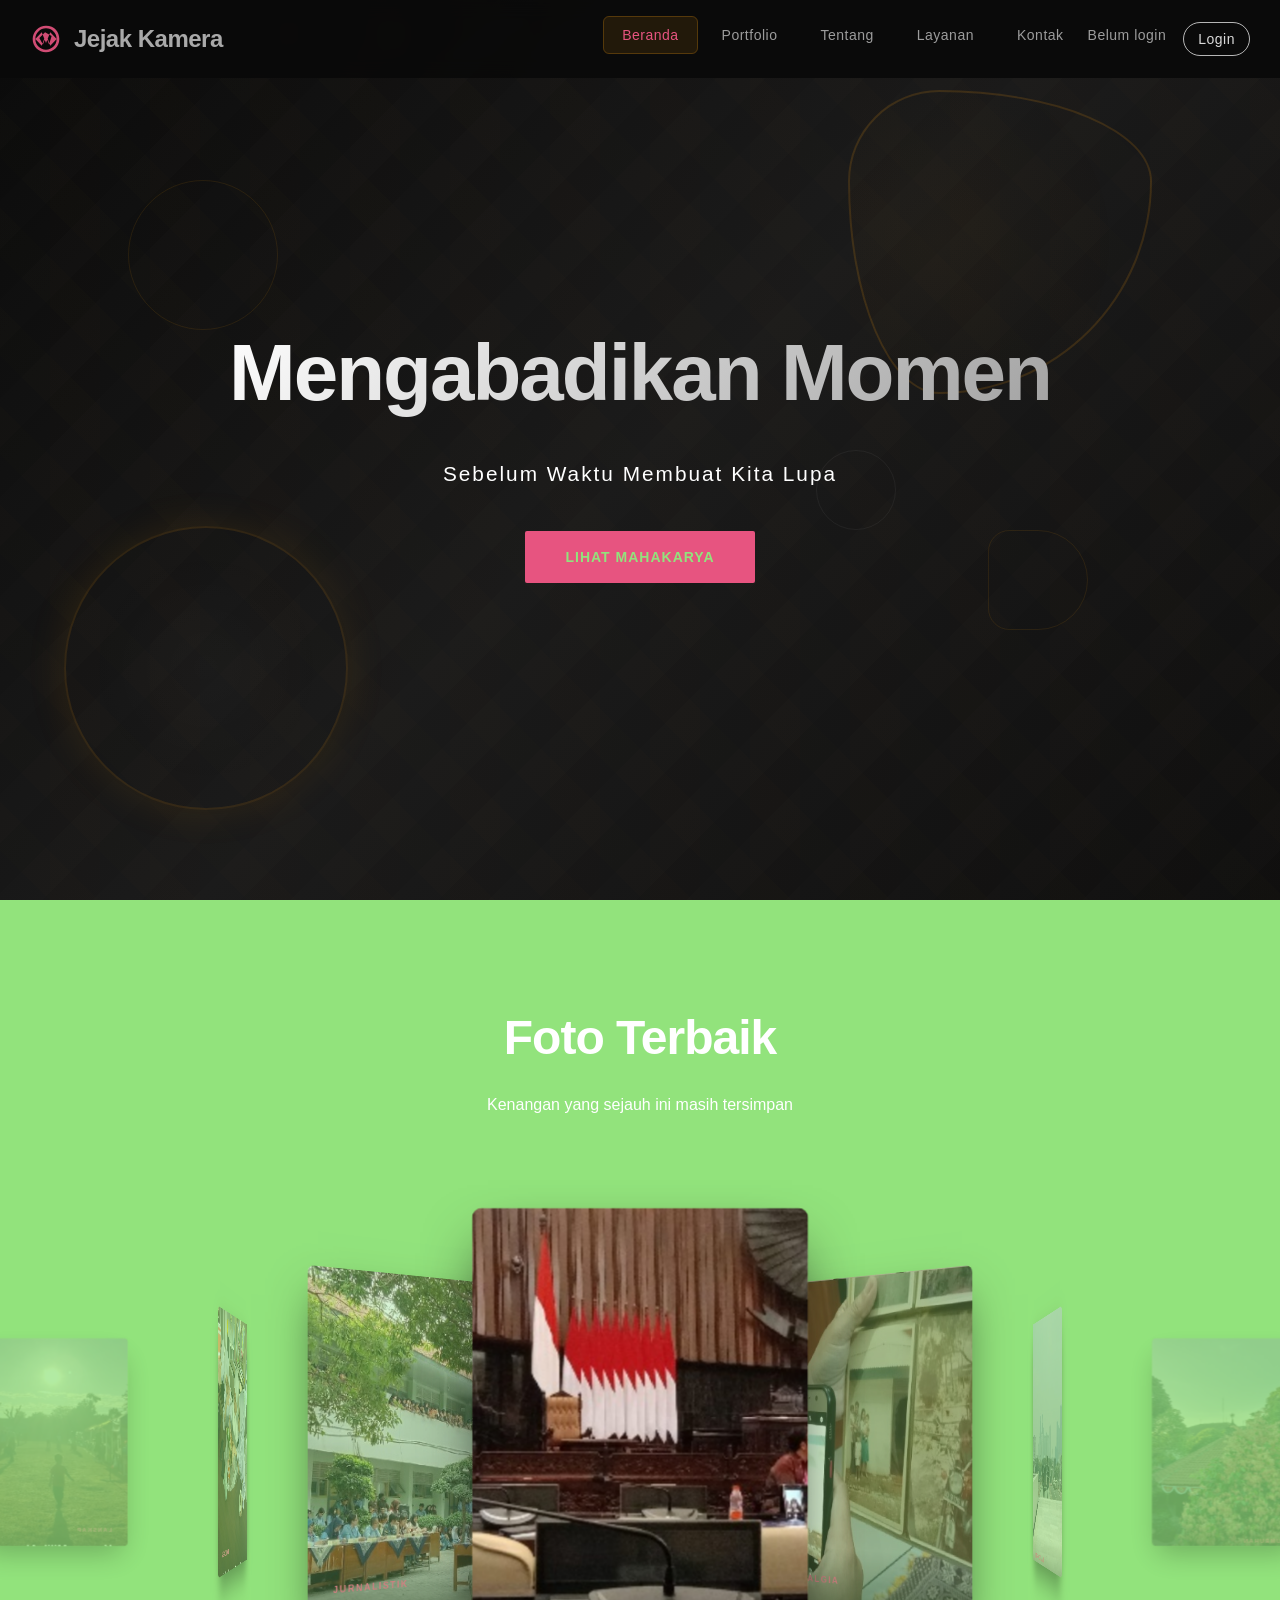
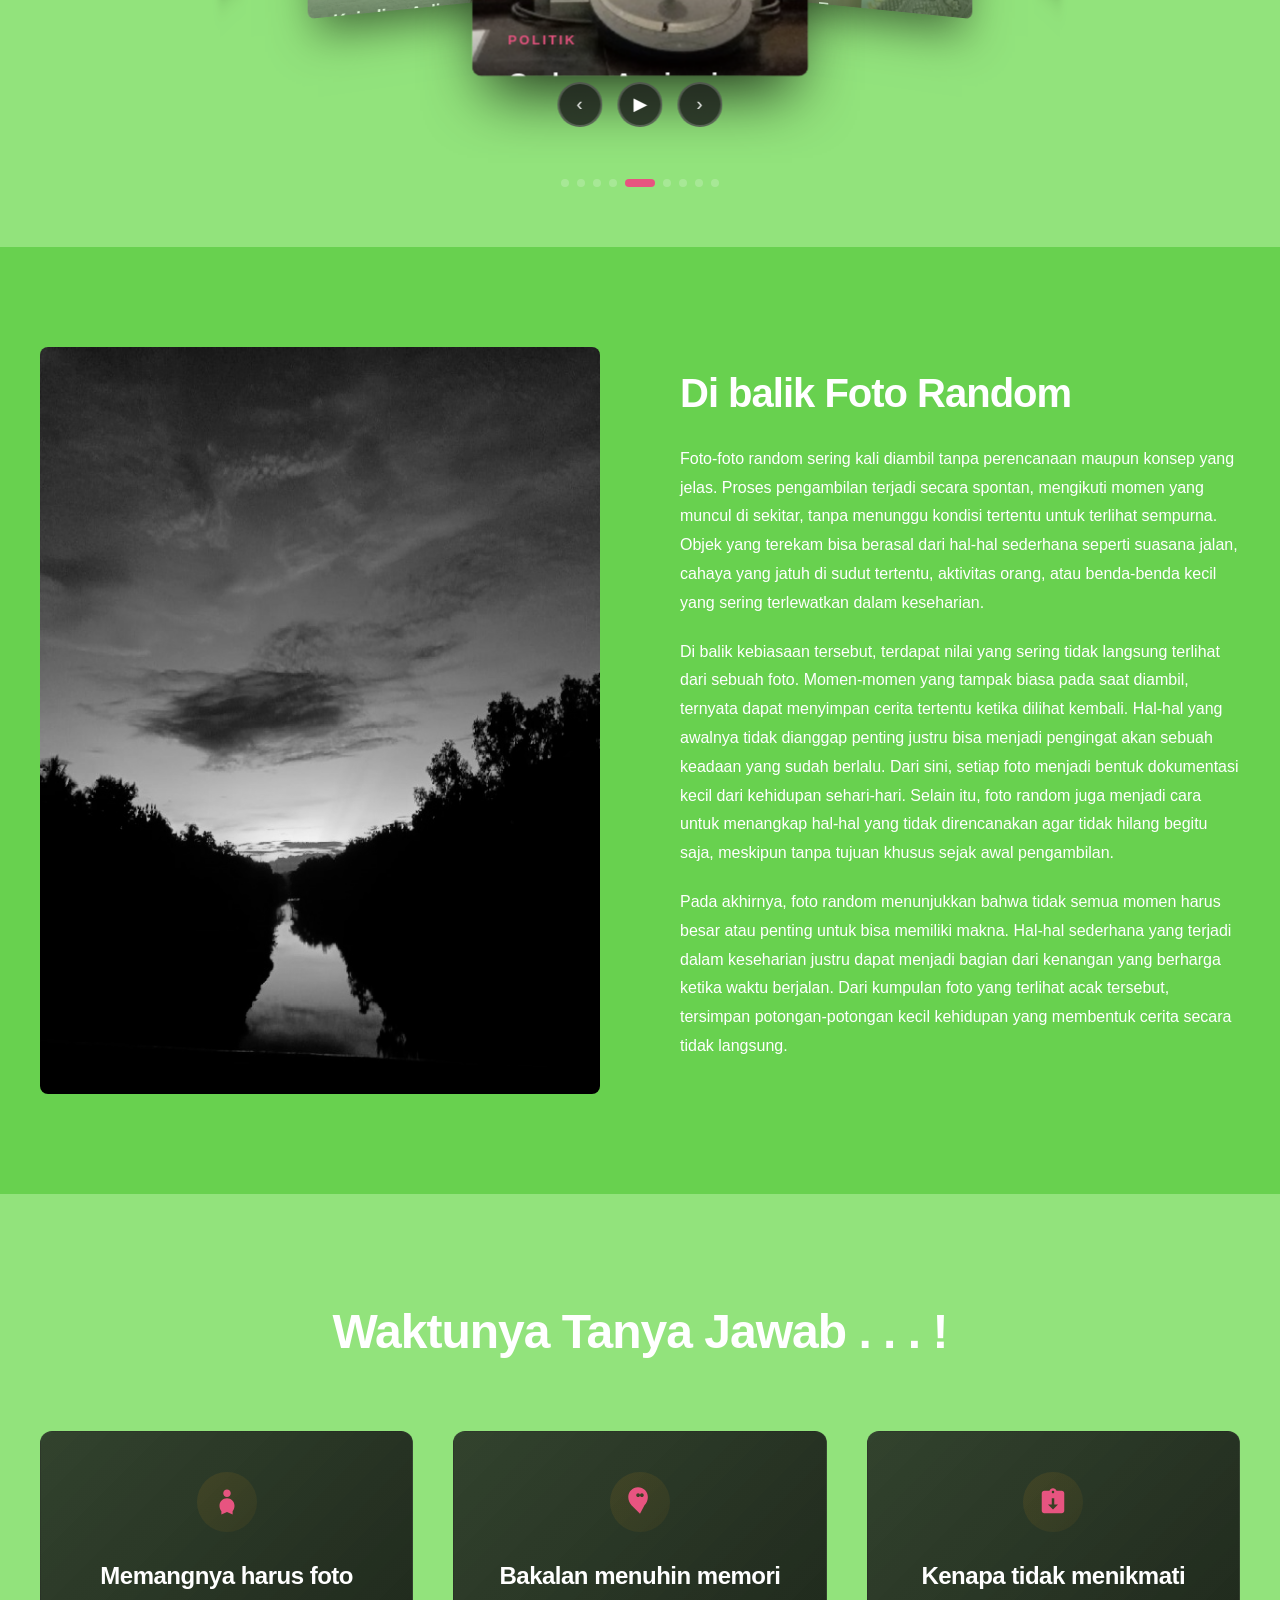
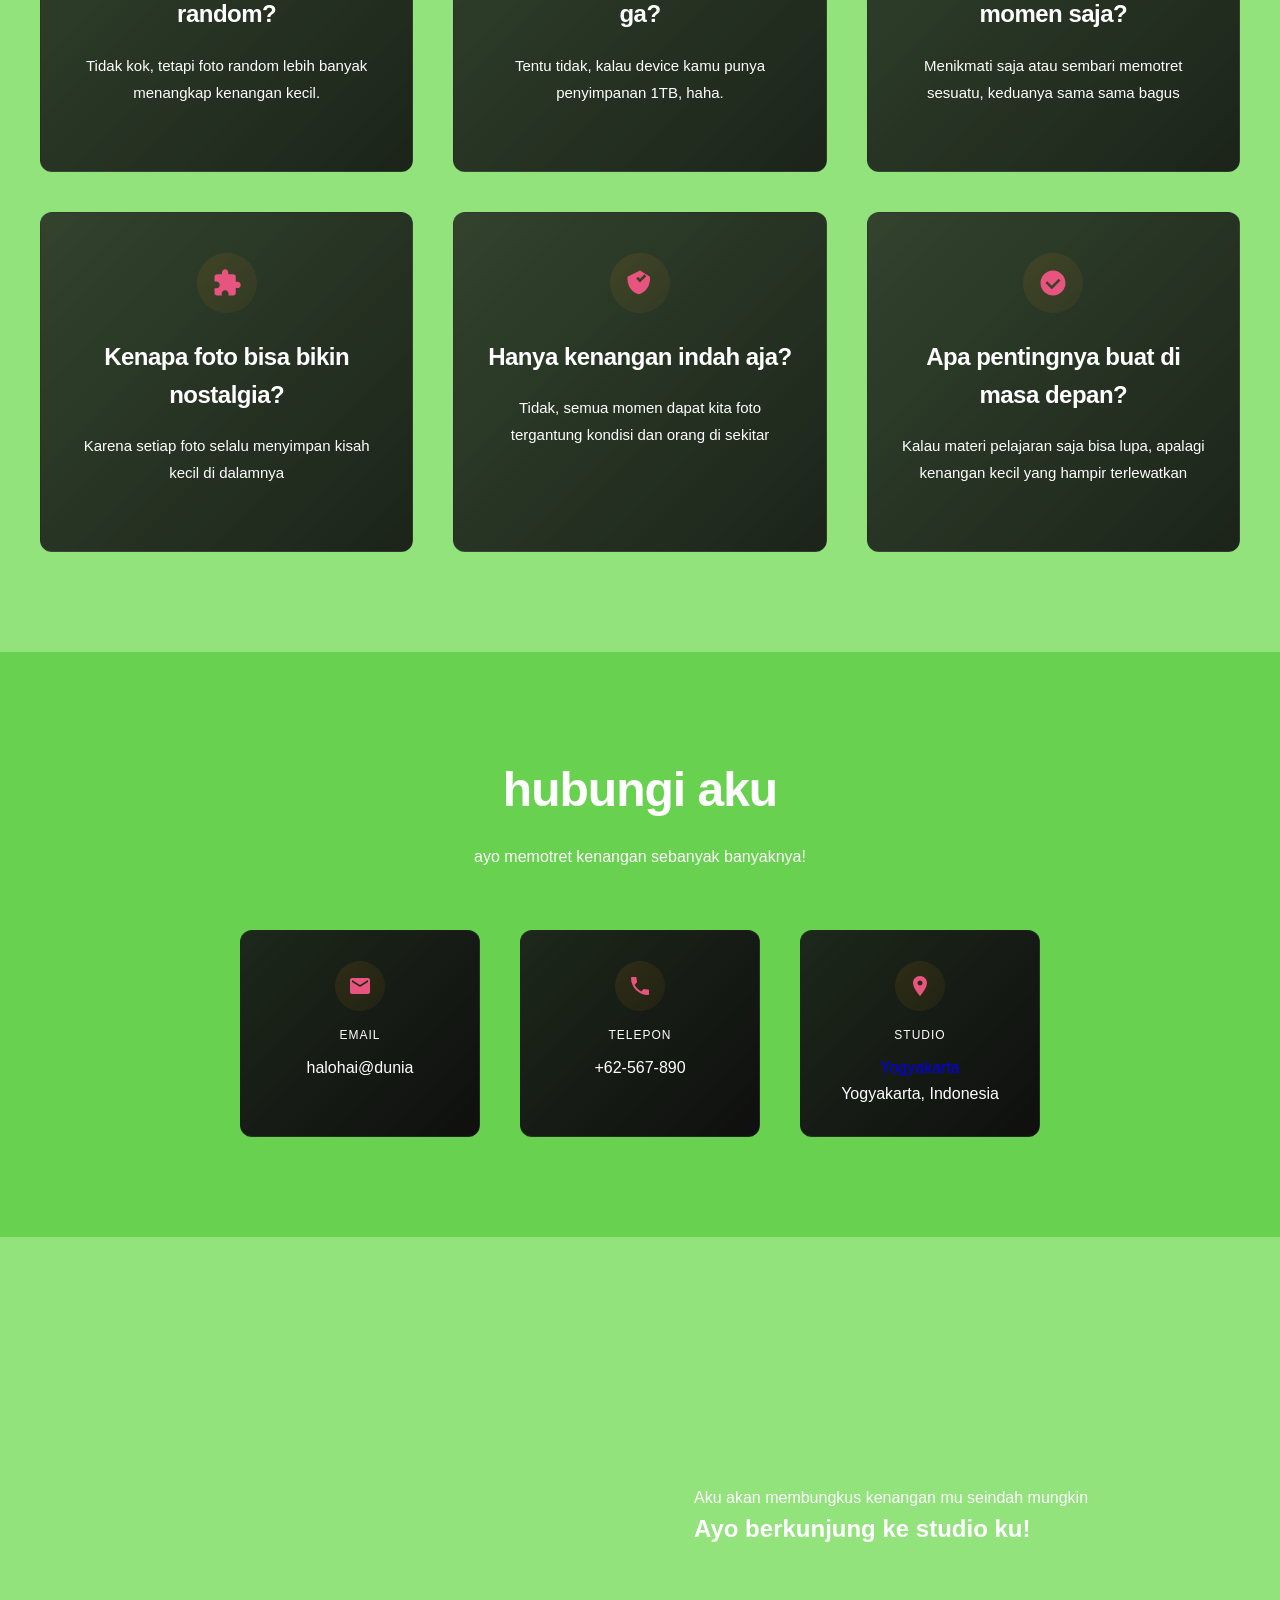
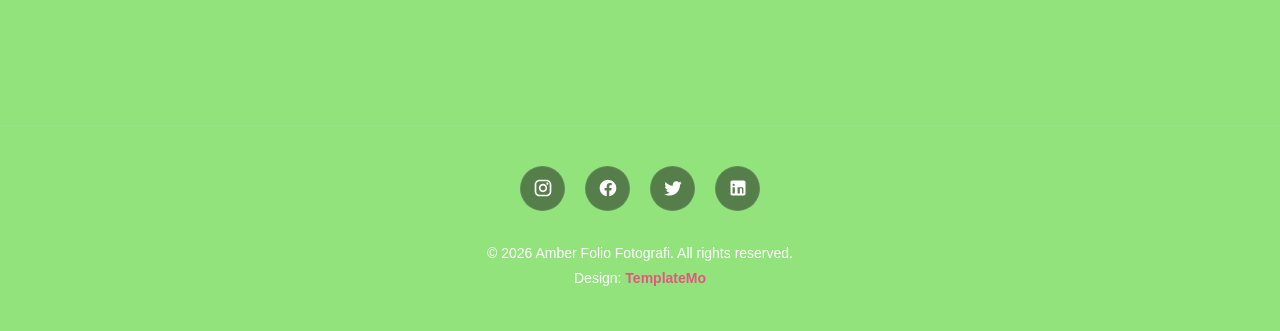
<file: index.html>
<!DOCTYPE html>
<html lang="en">
<head>
    <meta charset="UTF-8">
    <meta name="viewport" content="width=device-width, initial-scale=1.0">
    <title>Cerita di Balik Lensa</title>
    <link rel="stylesheet" href="templatemo-amber-folio.css">
<!--

TemplateMo 615 Amber Folio

https://templatemo.com/tm-615-amber-folio

-->
</head>
<body>
    <!-- Loading Screen -->
    <div class="loading-screen" id="loadingScreen">
        <div class="loader"></div>
    </div>

    <!-- Header Navigation -->
    <header id="header">
        <nav>
            <a href="#home" class="logo">
                <svg viewBox="0 0 24 24" xmlns="http://www.w3.org/2000/svg">
                    <path d="M12 20C16.4 20 20 16.4 20 12C20 7.6 16.4 4 12 4C7.6 4 4 7.6 4 12C4 16.4 7.6 20 12 20M12 2C18.5 2 22 6.5 22 12C22 17.5 17.5 22 12 22C6.5 22 2 17.5 2 12C2 6.5 6.5 2 12 2M14.3 16.2L12 10L9.7 16.2L7 11.3L11.3 7L16.2 9.7L14.3 16.2M8.8 17L12 8L15.2 17L20 12L15.2 7L12 15L8.8 7L4 12L8.8 17Z"/>
                </svg>
                Jejak Kamera
            </a>
            <ul class="nav-menu" id="navMenu">
                <li><a href="#home">Beranda</a></li>
                <li><a href="#portfolio">Portfolio</a></li>
                <li><a href="#about">Tentang</a></li>
                <li><a href="#services">Layanan</a></li>
                <li><a href="#contact">Kontak</a></li>

                <li>
                    <span id="userInfo">Belum login</span>
                </li>
                
<li id="authArea">
    <button onclick="goLogin()" class="nav-cta">Login</button>
</li>
            </ul>
            <div class="menu-toggle" id="menuToggle">
                <span></span>
                <span></span>
                <span></span>
            </div>
        </nav>
    </header>

    <!-- Hero Section -->
    <section class="hero-section" id="home">
        <div class="hero-bg"></div>
        <div class="hero-shapes">
            <div class="floating-accent accent-1"></div>
            <div class="floating-accent accent-2"></div>
            <div class="floating-accent accent-3"></div>
        </div>
        <div class="hero-content reveal">
            <h1 class="hero-title">Mengabadikan Momen</h1>
            <p class="hero-subtitle">Sebelum Waktu Membuat Kita Lupa</p>
            <a href="#portfolio" class="cta-button">Lihat Mahakarya</a>
        </div>
    </section>

    <!-- Portfolio Section with Coverflow -->
    <section class="portfolio-section" id="portfolio">
        <div class="section-header reveal">
            <h2 class="section-title">Foto Terbaik</h2>
            <p class="section-subtitle">Kenangan yang sejauh ini masih tersimpan</p>
        </div>

        <div class="coverflow-wrapper">
            <div class="coverflow-container" id="coverflowContainer">
                <!-- Portrait Photography -->
                <div class="coverflow-item" data-index="0">
                    <img src="images/templatemo-amber-folio-01.jpg" alt="Portrait Photography" class="portfolio-image">
                    <div class="portfolio-overlay">
                        <div class="portfolio-category">Potret</div>
                        <h3 class="portfolio-title">Cerita Manusia</h3>
                        <p class="portfolio-description">Mengabadikan emosi yang autentik.</p>
                    </div>
                </div>

                <!-- Landscape Photography -->
                <div class="coverflow-item" data-index="1">
                    <img src="images/templatemo-amber-folio-02.jpg" alt="Landscape Photography" class="portfolio-image">
                    <div class="portfolio-overlay">
                        <div class="portfolio-category">Lanskap</div>
                        <h3 class="portfolio-title">Kanvas Milik Alam</h3>
                        <p class="portfolio-description">Pemandangan menakjubkan dan keajaiban alam</p>
                    </div>
                </div>

                <!-- Street Photography -->
                <div class="coverflow-item" data-index="2">
                    <img src="images/templatemo-amber-folio-03.jpg" alt="Street Photography" class="portfolio-image">
                    <div class="portfolio-overlay">
                        <div class="portfolio-category">Sekolah</div>
                        <h3 class="portfolio-title">Kehidupan Sekolah</h3>
                        <p class="portfolio-description">Momen Spontan di Lingkungan Sekolah</p>
                    </div>
                </div>

                <!-- Architecture Photography -->
                <div class="coverflow-item" data-index="3">
                    <img src="images/templatemo-amber-folio-04.jpg" alt="Architecture Photography" class="portfolio-image">
                    <div class="portfolio-overlay">
                        <div class="portfolio-category">Jurnalistik</div>
                        <h3 class="portfolio-title">Kejadian Asli</h3>
                        <p class="portfolio-description">Suasana Yang Menegangkan dan Menyenangkan</p>
                    </div>
                </div>

                <!-- Fashion Photography -->
                <div class="coverflow-item" data-index="4">
                    <img src="images/templatemo-amber-folio-05.jpg" alt="Fashion Photography" class="portfolio-image">
                    <div class="portfolio-overlay">
                        <div class="portfolio-category">Politik</div>
                        <h3 class="portfolio-title">Gedung Aspirasi</h3>
                        <p class="portfolio-description">Mengadakan Rapat Demi Kepentingan</p>
                    </div>
                </div>

                <!-- Wildlife Photography -->
                <div class="coverflow-item" data-index="5">
                    <img src="images/templatemo-amber-folio-06.jpg" alt="Wildlife Photography" class="portfolio-image">
                    <div class="portfolio-overlay">
                        <div class="portfolio-category">Nostalgia</div>
                        <h3 class="portfolio-title">Foto Tua</h3>
                        <p class="portfolio-description">Kenangan Yang Dibungkus Dengan Indah</p>
                    </div>
                </div>

                <!-- Black & White Photography -->
                <div class="coverflow-item" data-index="6">
                    <img src="images/templatemo-amber-folio-07.jpg" alt="Black and White Photography" class="portfolio-image">
                    <div class="portfolio-overlay">
                        <div class="portfolio-category">Perkotaan</div>
                        <h3 class="portfolio-title">Gedung Tinggi</h3>
                        <p class="portfolio-description">Tempat Tinggal, Bekerja, dan Hidup</p>
                    </div>
                </div>

                <!-- Event Photography -->
                <div class="coverflow-item" data-index="7">
                    <img src="images/templatemo-amber-folio-08.jpg" alt="Event Photography" class="portfolio-image">
                    <div class="portfolio-overlay">
                        <div class="portfolio-category">Tumbuhan</div>
                        <h3 class="portfolio-title">Momen Spesial</h3>
                        <p class="portfolio-description">Fenomena Yang Jarang Terjadi</p>
                    </div>
                </div>

                <!-- Abstract Photography -->
                <div class="coverflow-item" data-index="8">
                    <img src="images/templatemo-amber-folio-09.jpg" alt="Abstract Photography" class="portfolio-image">
                    <div class="portfolio-overlay">
                        <div class="portfolio-category">Abstrak</div>
                        <h3 class="portfolio-title">Sudut Kreatif</h3>
                        <p class="portfolio-description">Karya Seni Dari "Foto Random"</p>
                    </div>
                </div>
            </div>

            <!-- Navigation Controls -->
            <div class="coverflow-controls">
                <button class="control-btn" id="prevBtn">‹</button>
                <button class="control-btn" id="playPauseBtn">▶</button>
                <button class="control-btn" id="nextBtn">›</button>
            </div>

            <!-- Indicators -->
            <div class="indicators" id="indicators">
                <div class="indicator active" data-index="0"></div>
                <div class="indicator" data-index="1"></div>
                <div class="indicator" data-index="2"></div>
                <div class="indicator" data-index="3"></div>
                <div class="indicator" data-index="4"></div>
                <div class="indicator" data-index="5"></div>
                <div class="indicator" data-index="6"></div>
                <div class="indicator" data-index="7"></div>
                <div class="indicator" data-index="8"></div>
            </div>
        </div>
    </section>

    <!-- About Section -->
    <section class="about-section" id="about">
        <div class="about-container reveal">
            <div class="about-image">
                <img src="images/templatemo-about-artist.jpg" alt="Photographer">
            </div>
            <div class="about-content">
                <h2>Di balik Foto Random</h2>
                <p>Foto-foto random sering kali diambil tanpa perencanaan maupun konsep yang jelas. Proses pengambilan terjadi secara spontan, mengikuti momen yang muncul di sekitar, tanpa menunggu kondisi tertentu untuk terlihat sempurna. Objek yang terekam bisa berasal dari hal-hal sederhana seperti suasana jalan, cahaya yang jatuh di sudut tertentu, aktivitas orang, atau benda-benda kecil yang sering terlewatkan dalam keseharian.</p>
                <p>Di balik kebiasaan tersebut, terdapat nilai yang sering tidak langsung terlihat dari sebuah foto. Momen-momen yang tampak biasa pada saat diambil, ternyata dapat menyimpan cerita tertentu ketika dilihat kembali. Hal-hal yang awalnya tidak dianggap penting justru bisa menjadi pengingat akan sebuah keadaan yang sudah berlalu. Dari sini, setiap foto menjadi bentuk dokumentasi kecil dari kehidupan sehari-hari. Selain itu, foto random juga menjadi cara untuk menangkap hal-hal yang tidak direncanakan agar tidak hilang begitu saja, meskipun tanpa tujuan khusus sejak awal pengambilan.</p>
                <p>Pada akhirnya, foto random menunjukkan bahwa tidak semua momen harus besar atau penting untuk bisa memiliki makna. Hal-hal sederhana yang terjadi dalam keseharian justru dapat menjadi bagian dari kenangan yang berharga ketika waktu berjalan. Dari kumpulan foto yang terlihat acak tersebut, tersimpan potongan-potongan kecil kehidupan yang membentuk cerita secara tidak langsung.</p>
                
            </div>
        </div>
    </section>

    <!-- Services Section -->
    <section class="services-section" id="services">
        <div class="services-container">
            <div class="section-header reveal">
                <h2 class="section-title"> Waktunya Tanya Jawab . . . !</h2>
            </div>

            <div class="services-grid reveal">
                <div class="service-card">
                    <div class="service-icon">
                        <svg viewBox="0 0 24 24" xmlns="http://www.w3.org/2000/svg">
                            <path d="M12 2C10.34 2 9 3.34 9 5C9 6.66 10.34 8 12 8C13.66 8 15 6.66 15 5C15 3.34 13.66 2 12 2ZM12 9C8.69 9 6 11.69 6 15C6 16.66 6.56 18.17 7.5 19.32V22L12 20L16.5 22V19.32C17.44 18.17 18 16.66 18 15C18 11.69 15.31 9 12 9Z"/>
                        </svg>
                    </div>
                    <h3 class="service-title">Memangnya harus foto random?</h3>
                    <p class="service-description">Tidak kok, tetapi foto random lebih banyak menangkap kenangan kecil.</p>
                </div>

                <div class="service-card">
                    <div class="service-icon">
                        <svg viewBox="0 0 24 24" xmlns="http://www.w3.org/2000/svg">
                            <path d="M12 6.5C12 5.67 11.33 5 10.5 5S9 5.67 9 6.5 9.67 8 10.5 8 12 7.33 12 6.5M13.5 5C12.67 5 12 5.67 12 6.5S12.67 8 13.5 8 15 7.33 15 6.5 14.33 5 13.5 5M12 21.35L5.35 14.7C3.58 12.93 2.61 10.54 2.61 8.04C2.61 3.74 6.05 0.25 10.36 0.21C14.72 0.17 18.29 3.69 18.29 8C18.29 10.53 17.34 12.88 15.58 14.65L12 21.35Z"/>
                        </svg>
                    </div>
                    <h3 class="service-title">Bakalan menuhin memori ga?</h3>
                    <p class="service-description">Tentu tidak, kalau device kamu punya penyimpanan 1TB, haha.</p>
                </div>

                <div class="service-card">
                    <div class="service-icon">
                        <svg viewBox="0 0 24 24" xmlns="http://www.w3.org/2000/svg">
                            <path d="M19 3H14.82C14.4 1.84 13.3 1 12 1S9.6 1.84 9.18 3H5C3.9 3 3 3.9 3 5V19C3 20.1 3.9 21 5 21H19C20.1 21 21 20.1 21 19V5C21 3.9 20.1 3 19 3ZM12 3C12.55 3 13 3.45 13 4S12.55 5 12 5 11 4.55 11 4 11.45 3 12 3ZM12 18L8 14H11V9H13V14H16L12 18Z"/>
                        </svg>
                    </div>
                    <h3 class="service-title">Kenapa tidak menikmati momen saja?</h3>
                    <p class="service-description">Menikmati saja atau sembari memotret sesuatu, keduanya sama sama bagus</p>
                </div>

                <div class="service-card">
                    <div class="service-icon">
                        <svg viewBox="0 0 24 24" xmlns="http://www.w3.org/2000/svg">
                            <path d="M20.5 11H19V7C19 5.9 18.1 5 17 5H13V3.5C13 2.12 11.88 1 10.5 1S8 2.12 8 3.5V5H4C2.9 5 2 5.9 2 7V10.8H3.5C4.99 10.8 6.2 12.01 6.2 13.5S4.99 16.2 3.5 16.2H2V20C2 21.1 2.9 22 4 22H7.8V20.5C7.8 19.01 9.01 17.8 10.5 17.8S13.2 19.01 13.2 20.5V22H17C18.1 22 19 21.1 19 20V16H20.5C21.88 16 23 14.88 23 13.5S21.88 11 20.5 11Z"/>
                        </svg>
                    </div>
                    <h3 class="service-title">Kenapa foto bisa bikin nostalgia?</h3>
                    <p class="service-description">Karena setiap foto selalu menyimpan kisah kecil di dalamnya</p>
                </div>

                <div class="service-card">
                    <div class="service-icon">
                        <svg viewBox="0 0 24 24" xmlns="http://www.w3.org/2000/svg">
                            <path d="M12 2L2 7V9C2 14.55 5.84 19.74 11 21C16.16 19.74 20 14.55 20 9V7L12 2ZM12 11.5L9 8.5L10.41 7.09L12 8.67L15.59 5.09L17 6.5L12 11.5Z"/>
                        </svg>
                    </div>
                    <h3 class="service-title">Hanya kenangan indah aja?</h3>
                    <p class="service-description">Tidak, semua momen dapat kita foto tergantung kondisi dan orang di sekitar</p>
                </div>

                <div class="service-card">
                    <div class="service-icon">
                        <svg viewBox="0 0 24 24" xmlns="http://www.w3.org/2000/svg">
                            <path d="M12 2C6.48 2 2 6.48 2 12S6.48 22 12 22 22 17.52 22 12 17.52 2 12 2ZM11 17L6 12L7.41 10.59L11 14.17L16.59 8.59L18 10L11 17Z"/>
                        </svg>
                    </div>
                    <h3 class="service-title">Apa pentingnya buat di masa depan?</h3>
                    <p class="service-description">Kalau materi pelajaran saja bisa lupa, apalagi kenangan kecil yang hampir terlewatkan</p>
                </div>
            </div>
        </div>
    </section>

    <!-- Contact Section -->
    <section class="contact-section" id="contact">
        <div class="contact-container">
            <div class="section-header reveal">
                <h2 class="section-title">hubungi aku</h2>
                <p class="section-subtitle">ayo memotret kenangan sebanyak banyaknya!</p>
            </div>

            <div class="contact-info reveal">
                <a href="mailto:hello@capture.com" class="contact-item">
                    <div class="contact-icon">
                        <svg viewBox="0 0 24 24" xmlns="http://www.w3.org/2000/svg">
                            <path d="M20 4H4C2.9 4 2 4.9 2 6V18C2 19.1 2.9 20 4 20H20C21.1 20 22 19.1 22 18V6C22 4.9 21.1 4 20 4ZM20 8L12 13L4 8V6L12 11L20 6V8Z"/>
                        </svg>
                    </div>
                    <div class="contact-label">Email</div>
                    <div class="contact-value">halohai@dunia</div>
                </a>

                <a href="tel:+1234567890" class="contact-item">
                    <div class="contact-icon">
                        <svg viewBox="0 0 24 24" xmlns="http://www.w3.org/2000/svg">
                            <path d="M6.62 10.79C8.06 13.62 10.38 15.94 13.21 17.38L15.41 15.18C15.69 14.9 16.08 14.82 16.43 14.93C17.55 15.3 18.75 15.5 20 15.5C20.55 15.5 21 15.95 21 16.5V20C21 20.55 20.55 21 20 21C10.61 21 3 13.39 3 4C3 3.45 3.45 3 4 3H7.5C8.05 3 8.5 3.45 8.5 4C8.5 5.25 8.7 6.45 9.07 7.57C9.18 7.92 9.1 8.31 8.82 8.59L6.62 10.79Z"/>
                        </svg>
                    </div>
                    <div class="contact-label">Telepon</div>
                    <div class="contact-value">+62-567-890</div>
                </a>

                <a href="https://www.google.com/maps/place/Yogyakarta,+Kota+Yogyakarta,+Daerah+Istimewa+Yogyakarta/data=!4m2!3m1!1s0x2e7a5787bd5b6bc5:0x21723fd4d3684f71?sa=X&ved=1t:242&ictx=111" target="_blank" rel="noopener" class="contact-item">
                    <div class="contact-icon">
                        <svg viewBox="0 0 24 24" xmlns="http://www.w3.org/2000/svg">
                            <path d="M12 2C8.13 2 5 5.13 5 9C5 14.25 12 22 12 22S19 14.25 19 9C19 5.13 15.87 2 12 2ZM12 11.5C10.62 11.5 9.5 10.38 9.5 9S10.62 6.5 12 6.5S14.5 7.62 14.5 9S13.38 11.5 12 11.5Z"/>
                        </svg>
                    </div>
                    <div class="contact-label">Studio</div>
Yogyakarta          <div class="contact-value">Yogyakarta, Indonesia</div>
                </a>
            </div>
        </div>
    </section>

    <!-- Featured Place -->
    <section class="media-section">
        <div class="container">
            <div class="featured-grid">
                <div class="featured-image-wrapper">
                    <div class="featured-image">
                        <iframe
                            width="624"
                            height="400"
                            src="https://www.youtube.com/embed/5xOmzIM3Pjg"
                            title="How To Take Banger Photos In Boring Places"
                            frameborder="0"
                            allow="accelerometer; autoplay; clipboard-write; encrypted-media; gyroscope; picture-in-picture; web-share"
                            allowfullscreen>
                        </iframe>
                    </div>
                </div>
            </div>
        </div>

    <!-- Contact -->
        <div class="container">
            <iframe
                src="https://www.google.com/maps/embed?pb=!1m18!1m12!1m3!1d3952.8996821581854!2d110.3928100740499!3d-7.800444677428884!2m3!1f0!2f0!3f0!3m2!1i1024!2i768!4f13.1!3m3!1m2!1s0x2e7a57669d43fe55%3A0x75fae1bb400d4da5!2sSMA%20Negeri%208%20Yogyakarta!5e0!3m2!1sid!2sid!4v1780649802845!5m2!1sid!2sid"
                width="400"
                height="200"
                style="border:0;"
                allowfullscreen
                loading="lazy"
                referrerpolicy="no-referrer-when-downgrade">
            </iframe>
            
            <div class="contact-grid">
                <div class="contact-content">
                    <p class="text-label">Aku akan membungkus kenangan mu seindah mungkin</p>
                    <h2 class="headling-display contact-title">
                        Ayo berkunjung ke studio ku!
                    </h2>
                </div>
            </div>

        </div>
    </section>
    
    <!-- Footer -->
    <footer>
        <div class="footer-content">
            <div class="social-links">
                <a href="https://instagram.com" target="_blank" rel="noopener" class="social-link" aria-label="Instagram">
                    <svg viewBox="0 0 24 24" xmlns="http://www.w3.org/2000/svg">
                        <path d="M7.8 2H16.2C19.4 2 22 4.6 22 7.8V16.2C22 19.4 19.4 22 16.2 22H7.8C4.6 22 2 19.4 2 16.2V7.8C2 4.6 4.6 2 7.8 2M7.6 4C5.61 4 4 5.61 4 7.6V16.4C4 18.39 5.61 20 7.6 20H16.4C18.39 20 20 18.39 20 16.4V7.6C20 5.61 18.39 4 16.4 4H7.6M17.25 5.5C17.94 5.5 18.5 6.06 18.5 6.75S17.94 8 17.25 8S16 7.44 16 6.75S16.56 5.5 17.25 5.5M12 7C14.76 7 17 9.24 17 12S14.76 17 12 17S7 14.76 7 12S9.24 7 12 7M12 9C10.34 9 9 10.34 9 12S10.34 15 12 15S15 13.66 15 12S13.66 9 12 9Z"/>
                    </svg>
                </a>
                <a href="https://facebook.com/templatemo" target="_blank" rel="noopener" class="social-link" aria-label="Facebook">
                    <svg viewBox="0 0 24 24" xmlns="http://www.w3.org/2000/svg">
                        <path d="M12 2.04C6.5 2.04 2 6.53 2 12.06C2 17.06 5.66 21.21 10.44 21.96V14.96H7.9V12.06H10.44V9.85C10.44 7.34 11.93 5.96 14.22 5.96C15.31 5.96 16.45 6.15 16.45 6.15V8.62H15.19C13.95 8.62 13.56 9.39 13.56 10.18V12.06H16.34L15.89 14.96H13.56V21.96C18.34 21.21 22 17.06 22 12.06C22 6.53 17.5 2.04 12 2.04Z"/>
                    </svg>
                </a>
                <a href="https://x.com/minthu" target="_blank" rel="noopener" class="social-link" aria-label="Twitter">
                    <svg viewBox="0 0 24 24" xmlns="http://www.w3.org/2000/svg">
                        <path d="M22.46 6C21.69 6.35 20.86 6.58 20 6.69C20.88 6.16 21.56 5.32 21.88 4.31C21.05 4.81 20.13 5.16 19.16 5.36C18.37 4.5 17.26 4 16 4C13.65 4 11.73 5.92 11.73 8.29C11.73 8.63 11.77 8.96 11.84 9.27C8.28 9.09 5.11 7.38 3 4.79C2.63 5.42 2.42 6.16 2.42 6.94C2.42 8.43 3.17 9.75 4.33 10.5C3.62 10.5 2.96 10.3 2.38 10V10.03C2.38 12.11 3.86 13.85 5.82 14.24C5.46 14.34 5.08 14.39 4.69 14.39C4.42 14.39 4.15 14.36 3.89 14.31C4.43 16 6 17.26 7.89 17.29C6.43 18.45 4.58 19.13 2.56 19.13C2.22 19.13 1.88 19.11 1.54 19.07C3.44 20.29 5.74 21 8.23 21C16 21 20.33 14.46 20.33 8.79C20.33 8.6 20.33 8.42 20.32 8.23C21.16 7.63 21.88 6.87 22.46 6Z"/>
                    </svg>
                </a>
                <a href="https://linkedin.com" target="_blank" rel="noopener" class="social-link" aria-label="LinkedIn">
                    <svg viewBox="0 0 24 24" xmlns="http://www.w3.org/2000/svg">
                        <path d="M19 3C19.55 3 20.05 3.21 20.41 3.59C20.79 3.95 21 4.45 21 5V19C21 19.55 20.79 20.05 20.41 20.41C20.05 20.79 19.55 21 19 21H5C4.45 21 3.95 20.79 3.59 20.41C3.21 20.05 3 19.55 3 19V5C3 4.45 3.21 3.95 3.59 3.59C3.95 3.21 4.45 3 5 3H19M18.5 18.5V13.2C18.5 11.87 17.45 10.82 16.12 10.82C15.21 10.82 14.46 11.37 14.17 12.15V11H11.5V18.5H14.17V13.57C14.17 12.82 14.79 12.2 15.54 12.2C16.29 12.2 16.91 12.82 16.91 13.57V18.5H18.5M6.88 9.57C7.63 9.57 8.25 8.96 8.25 8.21C8.25 7.46 7.63 6.84 6.88 6.84C6.13 6.84 5.5 7.46 5.5 8.21C5.5 8.96 6.13 9.57 6.88 9.57M8.21 18.5V11H5.5V18.5H8.21Z"/>
                    </svg>
                </a>
            </div>
            <p class="footer-text">
                © 2026 Amber Folio Fotografi. All rights reserved.<br>
                Design: <a href="https://templatemo.com" target="_blank" rel="noopener">TemplateMo</a>
            </p>
        </div>
    </footer>
    <script src="templatemo-amber-script.js"></script>
      <script src="login/js/welcome.js"></script>
</body>
</html>
</file>
<file: templatemo-amber-folio.css>
@charset "utf-8";
/* 

CSS Document 

TemplateMo 615 Amber Folio

https://templatemo.com/tm-615-amber-folio

*/

* {
	margin: 0;
	padding: 0;
	box-sizing: border-box;
}

:root {
	--primary-dark: #92e37c;
	--secondary-dark: #68d14f;
	--accent-color: #e75480;
	--text-light: #ffffff;
	--text-gray: #ffffff;
	--card-dark: #e8f5e9;
}

html {
	scroll-behavior: smooth;
}

body {
	font-family: 'Inter', -apple-system, BlinkMacSystemFont, 'Segoe UI', sans-serif;
	background: var(--primary-dark);
	color: var(--text-light);
	overflow-x: hidden;
	line-height: 1.6;
}

/* Custom Scrollbar */
::-webkit-scrollbar {
	width: 8px;
}

::-webkit-scrollbar-track {
	background: var(--secondary-dark);
}

::-webkit-scrollbar-thumb {
	background: var(--accent-color);
	border-radius: 4px;
}

/* Header Navigation */
header {
	position: fixed;
	top: 0;
	left: 0;
	right: 0;
	background: rgba(10, 10, 10, 0.95);
	backdrop-filter: blur(10px);
	z-index: 1000;
	padding: 20px 0;
	transition: all 0.3s ease;
}

header.scrolled {
	padding: 15px 0;
	background: rgba(10, 10, 10, 0.98);
}

nav {
	max-width: 1400px;
	margin: 0 auto;
	padding: 0 30px;
	display: flex;
	justify-content: space-between;
	align-items: center;
}

.logo {
	font-size: 24px;
	font-weight: 700;
	letter-spacing: -0.5px;
	color: rgba(255, 255, 255, 0.65);
	text-decoration: none;
	display: flex;
	align-items: center;
	gap: 12px;
	transition: all 0.3s ease;
}

.logo:hover {
	color: rgba(255, 255, 255, 0.85);
}

.logo svg {
	width: 32px;
	height: 32px;
	fill: var(--accent-color);
	opacity: 0.9;
	transition: all 0.3s ease;
}

.logo:hover svg {
	opacity: 1;
	transform: rotate(-5deg) scale(1.05);
}

.nav-menu {
	display: flex;
	list-style: none;
	gap: 5px;
}

.nav-menu a {
	color: rgba(255, 255, 255, 0.6);
	text-decoration: none;
	font-size: 14px;
	font-weight: 500;
	letter-spacing: 0.5px;
	padding: 10px 18px;
	position: relative;
	transition: all 0.3s ease;
	border-radius: 6px;
	background: transparent;
	border: 1px solid transparent;
}

.nav-menu a::before {
	content: '';
	position: absolute;
	top: 50%;
	left: 50%;
	width: 0;
	height: 0;
	background: radial-gradient(circle, rgba(243, 156, 18, 0.15) 0%, transparent 70%);
	border-radius: 50%;
	transform: translate(-50%, -50%);
	transition: all 0.4s ease;
	z-index: -1;
}

.nav-menu a:hover {
	color: rgba(255, 255, 255, 0.9);
	background: linear-gradient(135deg,
			rgba(243, 156, 18, 0.08) 0%,
			rgba(243, 156, 18, 0.03) 100%);
	border-color: rgba(243, 156, 18, 0.2);
	transform: translateY(-1px);
}

.nav-menu a:hover::before {
	width: 100%;
	height: 100%;
	border-radius: 6px;
}

.nav-menu a.active {
	color: var(--accent-color);
	background: rgba(243, 156, 18, 0.1);
	border-color: rgba(243, 156, 18, 0.25);
}

/* Mobile Menu Toggle */
.menu-toggle {
	display: none;
	flex-direction: column;
	cursor: pointer;
	gap: 4px;
}

.menu-toggle span {
	width: 25px;
	height: 2px;
	background: var(--text-light);
	transition: all 0.3s ease;
}

/* Hero Section */
.hero-section {
	height: 100vh;
	display: flex;
	align-items: center;
	justify-content: center;
	position: relative;
	background: linear-gradient(135deg, #0a0a0a 0%, #1a1a1a 50%, #0f0f0f 100%);
	margin-top: 0;
	overflow: hidden;
}

.hero-bg {
	position: absolute;
	top: 0;
	left: 0;
	right: 0;
	bottom: 0;
	opacity: 0.2;
	background-image:
		repeating-linear-gradient(45deg, transparent, transparent 35px, rgba(243, 156, 18, 0.04) 35px, rgba(243, 156, 18, 0.04) 70px),
		repeating-linear-gradient(-45deg, transparent, transparent 35px, rgba(255, 255, 255, .04) 35px, rgba(255, 255, 255, .04) 70px),
		repeating-linear-gradient(90deg, transparent, transparent 50px, rgba(243, 156, 18, 0.03) 50px, rgba(243, 156, 18, 0.03) 100px);
}

/* Animated geometric shapes for hero background */
.hero-section::before {
	content: '';
	position: absolute;
	top: 10%;
	right: 10%;
	width: 300px;
	height: 300px;
	border: 2px solid rgba(243, 156, 18, 0.15);
	border-radius: 30% 70% 70% 30% / 30% 30% 70% 70%;
	animation: morphShape 20s ease-in-out infinite;
	background: radial-gradient(circle at 30% 50%, rgba(243, 156, 18, 0.03), transparent 70%);
}

.hero-section::after {
	content: '';
	position: absolute;
	bottom: 10%;
	left: 5%;
	width: 280px;
	height: 280px;
	border: 2px solid rgba(243, 156, 18, 0.12);
	border-radius: 50%;
	animation: rotateShape 25s linear infinite;
	background: radial-gradient(circle at 50% 50%, rgba(255, 255, 255, 0.02), transparent 60%);
	box-shadow: 0 0 40px rgba(243, 156, 18, 0.1);
}

/* Additional floating accent shapes */
.hero-shapes {
	position: absolute;
	top: 0;
	left: 0;
	width: 100%;
	height: 100%;
	pointer-events: none;
}

.floating-accent {
	position: absolute;
	border: 1px solid rgba(243, 156, 18, 0.1);
	animation: float 15s ease-in-out infinite;
}

.accent-1 {
	top: 20%;
	left: 10%;
	width: 150px;
	height: 150px;
	border-radius: 50%;
	animation-delay: 0s;
}

.accent-2 {
	bottom: 30%;
	right: 15%;
	width: 100px;
	height: 100px;
	border-radius: 30% 70% 70% 30%;
	animation-delay: -5s;
}

.accent-3 {
	top: 50%;
	right: 30%;
	width: 80px;
	height: 80px;
	border-radius: 50%;
	animation-delay: -10s;
	border-color: rgba(255, 255, 255, 0.05);
}

@keyframes morphShape {

	0%,
	100% {
		border-radius: 30% 70% 70% 30% / 30% 30% 70% 70%;
		transform: rotate(0deg) scale(1);
	}

	33% {
		border-radius: 70% 30% 30% 70% / 70% 70% 30% 30%;
		transform: rotate(120deg) scale(1.1);
	}

	66% {
		border-radius: 30% 70% 40% 60% / 60% 30% 70% 40%;
		transform: rotate(240deg) scale(0.95);
	}
}

@keyframes rotateShape {
	0% {
		transform: rotate(0deg) scale(1);
	}

	50% {
		transform: rotate(180deg) scale(1.05);
	}

	100% {
		transform: rotate(360deg) scale(1);
	}
}

@keyframes float {

	0%,
	100% {
		transform: translateY(0) translateX(0) rotate(0deg);
	}

	25% {
		transform: translateY(-20px) translateX(10px) rotate(90deg);
	}

	50% {
		transform: translateY(10px) translateX(-10px) rotate(180deg);
	}

	75% {
		transform: translateY(-10px) translateX(5px) rotate(270deg);
	}
}

.hero-content {
	text-align: center;
	z-index: 1;
	padding: 0 20px;
}

.hero-title {
	font-size: clamp(2.5rem, 8vw, 5rem);
	font-weight: 900;
	letter-spacing: -2px;
	margin-bottom: 20px;
	background: linear-gradient(135deg, #ffffff 0%, #a0a0a0 100%);
	-webkit-background-clip: text;
	-webkit-text-fill-color: transparent;
	background-clip: text;
}

.hero-subtitle {
	font-size: clamp(1rem, 2vw, 1.3rem);
	color: var(--text-gray);
	margin-bottom: 40px;
	font-weight: 300;
	letter-spacing: 2px;
}

.cta-button {
	display: inline-block;
	padding: 15px 40px;
	background: var(--accent-color);
	color: var(--primary-dark);
	text-decoration: none;
	font-weight: 600;
	font-size: 14px;
	letter-spacing: 1px;
	text-transform: uppercase;
	border-radius: 2px;
	transition: all 0.3s ease;
	position: relative;
	overflow: hidden;
}

.cta-button:hover {
	transform: translateY(-2px);
	box-shadow: 0 10px 30px rgba(243, 156, 18, 0.3);
}

/* Portfolio Section with Coverflow */
.portfolio-section {
	padding: 100px 0;
	position: relative;
	background: var(--primary-dark);
	min-height: 100vh;
	display: flex;
	flex-direction: column;
	align-items: center;
	justify-content: center;
}

.section-header {
	text-align: center;
	margin-bottom: 60px;
	padding: 0 20px;
}

.section-title {
	font-size: clamp(2rem, 5vw, 3rem);
	font-weight: 800;
	letter-spacing: -1px;
	margin-bottom: 15px;
}

.section-subtitle {
	color: var(--text-gray);
	font-size: 16px;
	max-width: 600px;
	margin: 0 auto;
}

/* Coverflow Container */
.coverflow-wrapper {
	width: 100%;
	position: relative;
	padding: 40px 0 80px;
}

.coverflow-container {
	width: 900px;
	max-width: 90vw;
	/* Dynamic height based on viewport: min 350px, preferred 45vh, max 500px */
	height: clamp(350px, 45vh, 500px);
	position: relative;
	transform-style: preserve-3d;
	margin: 0 auto;
	perspective: 1200px;
}

.coverflow-item {
	position: absolute;
	/* Dynamic width based on viewport: min 210px, preferred 27vh, max 300px */
	width: clamp(210px, 27vh, 300px);
	/* Dynamic height based on viewport: min 290px, preferred 38vh, max 420px */
	height: clamp(290px, 38vh, 420px);
	left: 50%;
	top: 50%;
	transform-origin: center center;
	cursor: pointer;
	transition: all 0.6s cubic-bezier(0.23, 1, 0.32, 1);
	border-radius: 8px;
	overflow: hidden;
	box-shadow: 0 25px 50px -12px rgba(0, 0, 0, 0.8);
}

/* Adjust for large screens (27" and above) */
@media (min-height: 900px) {
	.coverflow-container {
		height: clamp(450px, 50vh, 550px);
	}

	.coverflow-item {
		width: clamp(280px, 30vh, 340px);
		height: clamp(390px, 42vh, 480px);
	}
}

/* Adjust for small laptops */
@media (max-height: 768px) {
	.coverflow-container {
		height: clamp(300px, 42vh, 380px);
	}

	.coverflow-item {
		width: clamp(180px, 24vh, 240px);
		height: clamp(250px, 34vh, 320px);
	}
}

/* Reflection Effect */
.coverflow-item::after {
	content: '';
	position: absolute;
	top: 100%;
	left: 0;
	width: 100%;
	height: 100%;
	background: inherit;
	transform: scaleY(-1) translateY(1px);
	opacity: 0.15;
	filter: blur(2px);
	mask: linear-gradient(to bottom,
			rgba(0, 0, 0, 0.4) 0%,
			rgba(0, 0, 0, 0.2) 20%,
			rgba(0, 0, 0, 0.1) 40%,
			transparent 60%);
	-webkit-mask: linear-gradient(to bottom,
			rgba(0, 0, 0, 0.4) 0%,
			rgba(0, 0, 0, 0.2) 20%,
			rgba(0, 0, 0, 0.1) 40%,
			transparent 60%);
	pointer-events: none;
}

.portfolio-image {
	width: 100%;
	height: 100%;
	object-fit: cover;
	transition: transform 0.6s ease;
}

.coverflow-item:hover .portfolio-image {
	transform: scale(1.05);
}

.portfolio-overlay {
	position: absolute;
	bottom: 0;
	left: 0;
	right: 0;
	background: linear-gradient(to top,
			rgba(0, 0, 0, 0.95) 0%,
			rgba(0, 0, 0, 0.7) 40%,
			rgba(0, 0, 0, 0.3) 70%,
			transparent 100%);
	padding: 30px;
	transform: translateY(100px);
	transition: transform 0.4s ease;
}

.coverflow-item:hover .portfolio-overlay {
	transform: translateY(0);
}

.portfolio-category {
	font-size: 11px;
	text-transform: uppercase;
	letter-spacing: 2px;
	color: var(--accent-color);
	margin-bottom: 8px;
	font-weight: 600;
}

.portfolio-title {
	font-size: 22px;
	font-weight: 700;
	margin-bottom: 8px;
	color: var(--text-light);
}

.portfolio-description {
	font-size: 13px;
	color: var(--text-gray);
	line-height: 1.5;
}

/* Navigation Controls */
.coverflow-controls {
	position: absolute;
	bottom: 20px;
	left: 50%;
	transform: translateX(-50%);
	display: flex;
	gap: 15px;
	z-index: 10;
}

.control-btn {
	width: 45px;
	height: 45px;
	border: 2px solid rgba(255, 255, 255, 0.2);
	background: rgba(26, 26, 26, 0.8);
	backdrop-filter: blur(10px);
	color: var(--text-light);
	cursor: pointer;
	font-size: 18px;
	display: flex;
	align-items: center;
	justify-content: center;
	border-radius: 50%;
	transition: all 0.3s ease;
	position: relative;
}

.control-btn:hover {
	background: var(--accent-color);
	border-color: var(--accent-color);
	color: var(--primary-dark);
	transform: scale(1.1);
}

/* Adjust play button icon positioning */
#playPauseBtn {
	padding-left: 2px;
}

#playPauseBtn.playing {
	padding-left: 0;
}

/* Indicators */
.indicators {
	position: absolute;
	bottom: -40px;
	left: 50%;
	transform: translateX(-50%);
	display: flex;
	gap: 8px;
	z-index: 10;
}

.indicator {
	width: 8px;
	height: 8px;
	border-radius: 50%;
	background: rgba(255, 255, 255, 0.2);
	cursor: pointer;
	transition: all 0.3s ease;
}

.indicator.active {
	width: 30px;
	border-radius: 4px;
	background: var(--accent-color);
}

/* About Section */
.about-section {
	padding: 100px 30px;
	background: var(--secondary-dark);
}

.about-container {
	max-width: 1200px;
	margin: 0 auto;
	display: grid;
	grid-template-columns: 1fr 1fr;
	gap: 80px;
	align-items: center;
}

.about-image {
	position: relative;
	overflow: hidden;
	border-radius: 8px;
}

.about-image img {
	width: 100%;
	height: auto;
	display: block;
	filter: grayscale(100%);
	transition: filter 0.5s ease;
}

.about-image:hover img {
	filter: grayscale(0%);
}

.about-content h2 {
	font-size: clamp(2rem, 4vw, 2.5rem);
	margin-bottom: 20px;
	font-weight: 800;
	letter-spacing: -1px;
}

.about-content p {
	color: var(--text-gray);
	line-height: 1.8;
	margin-bottom: 20px;
	font-size: 16px;
}

.stats {
	display: grid;
	grid-template-columns: repeat(3, 1fr);
	gap: 30px;
	margin-top: 40px;
}

.stat-item {
	text-align: center;
}

.stat-number {
	font-size: 2.5rem;
	font-weight: 800;
	color: var(--accent-color);
	margin-bottom: 5px;
}

.stat-label {
	font-size: 12px;
	text-transform: uppercase;
	letter-spacing: 1px;
	color: var(--text-gray);
}

/* Services Section */
.services-section {
	padding: 100px 30px;
	background: var(--primary-dark);
}

.services-container {
	max-width: 1200px;
	margin: 0 auto;
}

.services-grid {
	display: grid;
	grid-template-columns: repeat(auto-fit, minmax(300px, 1fr));
	gap: 40px;
	margin-top: 60px;
}

.service-card {
	background: linear-gradient(135deg, rgba(26, 26, 26, 0.8), rgba(15, 15, 15, 0.9));
	padding: 40px 30px;
	border-radius: 12px;
	text-align: center;
	transition: all 0.4s ease;
	border: 1px solid rgba(255, 255, 255, 0.03);
	position: relative;
	overflow: hidden;
}

.service-card::before {
	content: '';
	position: absolute;
	top: -50%;
	right: -50%;
	width: 200%;
	height: 200%;
	background: radial-gradient(circle, var(--accent-color) 0%, transparent 70%);
	opacity: 0;
	transition: opacity 0.4s ease;
	pointer-events: none;
}

.service-card:hover::before {
	opacity: 0.05;
}

.service-card:hover {
	transform: translateY(-10px);
	border-color: rgba(243, 156, 18, 0.3);
	box-shadow: 0 20px 40px rgba(0, 0, 0, 0.5);
	background: linear-gradient(135deg, rgba(30, 30, 30, 0.9), rgba(20, 20, 20, 1));
}

.service-icon {
	width: 60px;
	height: 60px;
	margin: 0 auto 25px;
	display: flex;
	align-items: center;
	justify-content: center;
	background: linear-gradient(135deg, rgba(243, 156, 18, 0.1), rgba(243, 156, 18, 0.05));
	border-radius: 50%;
	transition: all 0.4s ease;
}

.service-card:hover .service-icon {
	transform: scale(1.1);
	background: linear-gradient(135deg, rgba(243, 156, 18, 0.15), rgba(243, 156, 18, 0.1));
}

.service-icon svg {
	width: 30px;
	height: 30px;
	fill: var(--accent-color);
}

.service-title {
	font-size: 1.5rem;
	margin-bottom: 18px;
	font-weight: 700;
	color: var(--text-light);
	letter-spacing: -0.5px;
}

.service-description {
	color: var(--text-gray);
	line-height: 1.8;
	font-size: 15px;
	margin-bottom: 25px;
}

.service-price {
	font-size: 13px;
	color: var(--accent-color);
	text-transform: uppercase;
	letter-spacing: 2px;
	font-weight: 600;
}

/* Contact Section */
.contact-section {
	padding: 100px 30px;
	background: var(--secondary-dark);
}

.contact-container {
	max-width: 800px;
	margin: 0 auto;
	text-align: center;
}

.contact-info {
	display: grid;
	grid-template-columns: repeat(auto-fit, minmax(200px, 1fr));
	gap: 40px;
	margin-top: 60px;
}

.contact-item {
	display: block;
	padding: 30px;
	background: linear-gradient(135deg, rgba(21, 21, 21, 0.9), rgba(15, 15, 15, 1));
	border-radius: 12px;
	transition: all 0.4s ease;
	text-decoration: none;
	border: 1px solid rgba(255, 255, 255, 0.05);
	cursor: pointer;
	position: relative;
	overflow: hidden;
}

.contact-item::before {
	content: '';
	position: absolute;
	top: -50%;
	left: -50%;
	width: 200%;
	height: 200%;
	background: radial-gradient(circle, var(--accent-color) 0%, transparent 70%);
	opacity: 0;
	transition: opacity 0.4s ease;
	pointer-events: none;
}

.contact-item:hover::before {
	opacity: 0.08;
}

.contact-item:hover {
	transform: translateY(-8px) scale(1.02);
	box-shadow: 0 15px 35px rgba(0, 0, 0, 0.6);
	border-color: rgba(243, 156, 18, 0.3);
}

.contact-icon {
	width: 50px;
	height: 50px;
	margin: 0 auto 15px;
	display: flex;
	align-items: center;
	justify-content: center;
	background: linear-gradient(135deg, rgba(243, 156, 18, 0.1), rgba(243, 156, 18, 0.05));
	border-radius: 50%;
	transition: all 0.4s ease;
}

.contact-item:hover .contact-icon {
	transform: rotate(5deg) scale(1.1);
	background: linear-gradient(135deg, rgba(243, 156, 18, 0.2), rgba(243, 156, 18, 0.1));
}

.contact-icon svg {
	width: 24px;
	height: 24px;
	fill: var(--accent-color);
}

.contact-label {
	font-size: 12px;
	text-transform: uppercase;
	letter-spacing: 1px;
	color: var(--text-gray);
	margin-bottom: 10px;
}

.contact-value {
	color: var(--text-light);
	font-size: 16px;
	text-decoration: none;
	transition: color 0.3s ease;
}

.contact-item:hover .contact-value {
	color: var(--accent-color);
}

/* Footer */
footer {
	background: var(--primary-dark);
	padding: 40px 30px;
	text-align: center;
	border-top: 1px solid rgba(255, 255, 255, 0.05);
}

.footer-content {
	max-width: 1200px;
	margin: 0 auto;
}

.social-links {
	display: flex;
	justify-content: center;
	gap: 20px;
	margin-bottom: 30px;
}

.social-link {
	width: 45px;
	height: 45px;
	border: 1px solid rgba(255, 255, 255, 0.08);
	border-radius: 50%;
	display: flex;
	align-items: center;
	justify-content: center;
	color: var(--text-gray);
	text-decoration: none;
	transition: all 0.3s ease;
	background: rgba(26, 26, 26, 0.5);
	position: relative;
	overflow: hidden;
}

.social-link::before {
	content: '';
	position: absolute;
	top: 50%;
	left: 50%;
	width: 0;
	height: 0;
	border-radius: 50%;
	background: var(--accent-color);
	transition: all 0.4s ease;
	transform: translate(-50%, -50%);
}

.social-link:hover::before {
	width: 100%;
	height: 100%;
}

.social-link svg {
	width: 20px;
	height: 20px;
	fill: var(--text-gray);
	z-index: 1;
	transition: all 0.3s ease;
}

.social-link:hover {
	border-color: var(--accent-color);
	transform: translateY(-3px);
}

.social-link:hover svg {
	fill: var(--primary-dark);
}

.footer-text {
	color: var(--text-gray);
	font-size: 14px;
	line-height: 1.8;
}

.footer-text a {
	color: var(--accent-color);
	text-decoration: none;
	font-weight: 600;
	transition: opacity 0.3s ease;
}

.footer-text a:hover {
	opacity: 0.8;
}

/* Mobile Responsive Styles */
@media (max-width: 768px) {
	.nav-menu {
		position: fixed;
		left: -100%;
		top: 70px;
		flex-direction: column;
		background: rgba(10, 10, 10, 0.98);
		width: 100%;
		text-align: center;
		transition: 0.3s;
		padding: 30px 0;
		gap: 10px;
		backdrop-filter: blur(10px);
	}

	.nav-menu.active {
		left: 0;
	}

	.nav-menu a {
		padding: 12px 20px;
		display: block;
		font-size: 16px;
	}

	.menu-toggle {
		display: flex;
	}

	.menu-toggle.active span:nth-child(1) {
		transform: rotate(45deg) translate(5px, 5px);
	}

	.menu-toggle.active span:nth-child(2) {
		opacity: 0;
	}

	.menu-toggle.active span:nth-child(3) {
		transform: rotate(-45deg) translate(5px, -5px);
	}

	.coverflow-container {
		height: clamp(280px, 40vh, 350px);
	}

	.coverflow-item {
		width: clamp(170px, 22vh, 220px);
		height: clamp(230px, 30vh, 300px);
	}

	.about-container {
		grid-template-columns: 1fr;
		gap: 40px;
	}

	.stats {
		grid-template-columns: repeat(3, 1fr);
		gap: 20px;
	}

	.stat-number {
		font-size: 1.8rem;
	}

	.contact-info {
		grid-template-columns: 1fr;
		gap: 20px;
	}
}

@media (max-width: 480px) {
	.hero-title {
		font-size: 2.5rem;
	}

	.coverflow-container {
		height: clamp(250px, 38vh, 320px);
	}

	.coverflow-item {
		width: clamp(150px, 20vh, 200px);
		height: clamp(200px, 28vh, 280px);
	}

	.portfolio-overlay {
		padding: 20px;
	}

	.portfolio-title {
		font-size: 18px;
	}

	.services-grid {
		grid-template-columns: 1fr;
	}
}

/* Loading Animation */
.loading-screen {
	position: fixed;
	top: 0;
	left: 0;
	right: 0;
	bottom: 0;
	background: var(--primary-dark);
	display: flex;
	align-items: center;
	justify-content: center;
	z-index: 9999;
	transition: opacity 0.5s ease;
}

.loading-screen.hidden {
	opacity: 0;
	pointer-events: none;
}

.loader {
	width: 50px;
	height: 50px;
	border: 3px solid rgba(255, 255, 255, 0.1);
	border-top-color: var(--accent-color);
	border-radius: 50%;
	animation: spin 1s linear infinite;
}

@keyframes spin {
	0% {
		transform: rotate(0deg);
	}

	100% {
		transform: rotate(360deg);
	}
}

/* Smooth Reveal Animations */
.reveal {
	opacity: 0;
	transform: translateY(30px);
	transition: all 0.8s ease;
}

.reveal.active {
	opacity: 1;
	transform: translateY(0);
}

.media-section {
    display: flex;
    gap: 30px;
    padding: 40px;
}

.media-item {
    flex: 1;
}

.media-item iframe {
    width: 100%;
    height: 450px;
    border: none;
}

@media (max-width: 768px) {
    .media-section {
        flex-direction: column;
    }
}

.nav-cta {
    color: rgba(255, 255, 255, 0.85);
    text-decoration: none;

    font-size: 14px;
    font-weight: 500;
    letter-spacing: 0.5px;

    padding: 8px 14px;

    background: transparent;
    border: 1.5px solid rgba(255,255,255,0.7);
    border-radius: 999px;

    cursor: pointer;
    transition: all 0.3s ease;
}

.nav-cta:hover {
    color: white;
    border-color: white;
    box-shadow: 0 0 10px rgba(255,255,255,0.2);
}

#userInfo {
    margin: 0;
    color: rgba(255,255,255,0.6);
    font-size: 14px;
    font-weight: 500;
    letter-spacing: 0.5px;
}

#authArea {
    margin-left: 12px;
}
</file>
